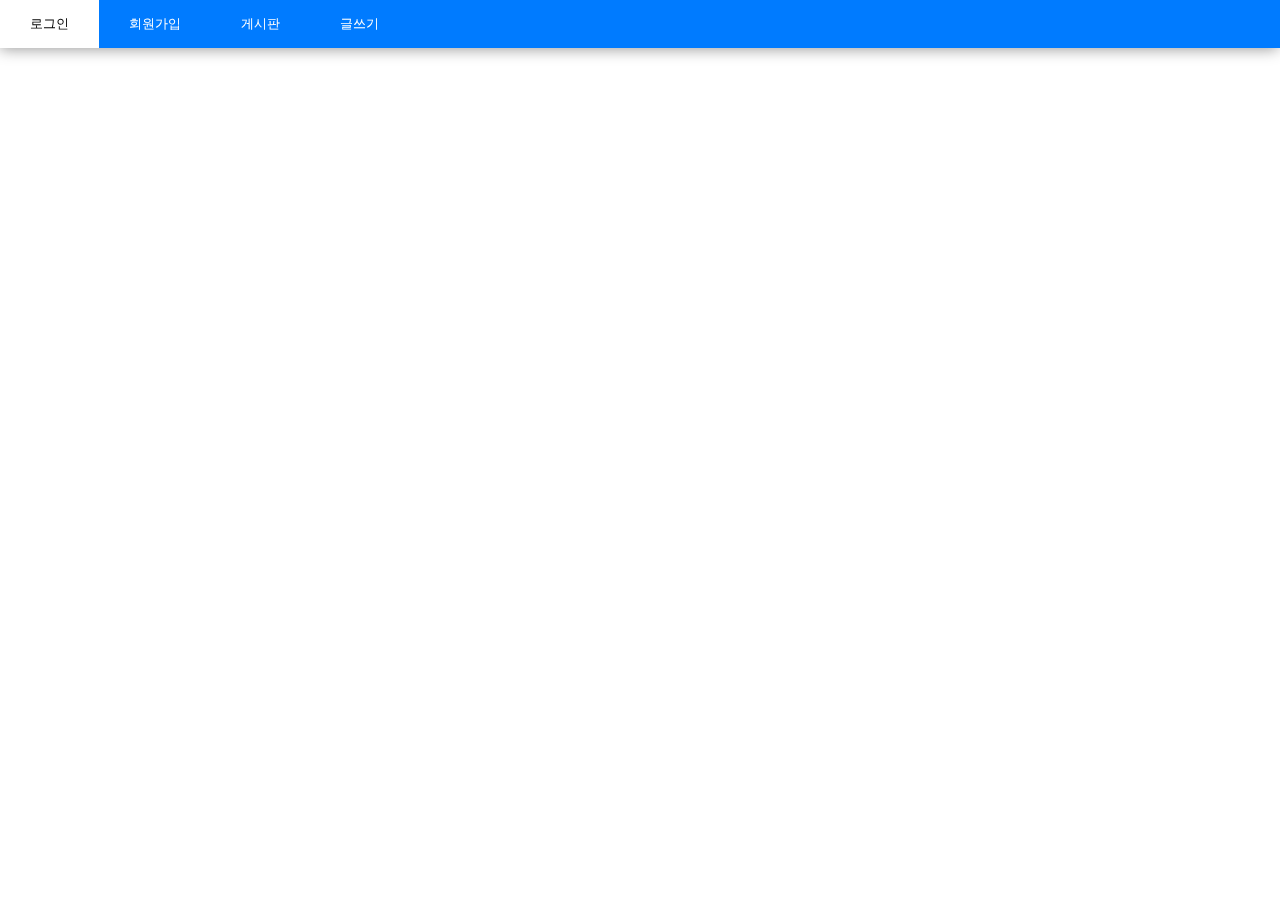
<file: board/index.html>
<!DOCTYPE html>
<html lang="en">
	<head>
		<meta charset="UTF-8" />
		<meta name="viewport" content="width=device-width, initial-scale=1.0" />
		<title>Document</title>
		<link rel="stylesheet" href="style.css" />
	</head>
	<body>
		<div class="container">
			<header>
				<nav>
					<button id="nav-signin">로그인</button>
					<button id="nav-signup">회원가입</button>
					<button id="nav-board">게시판</button>
					<button id="nav-write">글쓰기</button>
				</nav>
			</header>
			<main>
				<!-- 로그인 -->
				<div id="page-signin" class="page">
					<h2>로그인</h2>
					<form id="signin-form">
						<input
							type="text"
							id="signin-id"
							placeholder="아이디"
						/>
						<input
							type="password"
							id="signin-password"
							placeholder="비밀번호"
						/>
						<button type="submit" class="btn-submit">로그인</button>
					</form>
				</div>
				<!-- 회원가입 -->
				<div id="page-signup" class="page">
					<h2>회원가입</h2>
					<form id="signup-form">
						<input
							type="text"
							id="signup-id"
							placeholder="사용할 아이디"
						/>
						<input
							type="password"
							id="signup-password"
							placeholder="비밀번호"
						/>
						<input
							type="email"
							id="signup-email"
							placeholder="이메일"
						/>
						<button type="submit" class="btn-submit">
							회원가입
						</button>
					</form>
				</div>
				<!-- 게시판 리스트 -->
				<div id="page-board" class="page">
					<h2>게시물 목록</h2>
					<ul id="board-list"></ul>
				</div>
				<!-- 게시판 상세 -->
				<div id="page-detail" class="page">
					<h2 id="detail-title">제목이 들어갈 자리</h2>
					<p id="detail-userid">유저 id가 들어갈 자리</p>
					<p id="detail-content">내용이 들어갈 자리</p>
					<button id="back-btn">목록으로</button>
				</div>
				<!-- 게시판 글쓰기 -->
				<div id="page-write" class="page">
					<h2>새 글 작성</h2>
					<form id="write-form">
						<input
							type="text"
							id="write-title"
							placeholder="제목을 입력하세요"
						/>
						<textarea
							id="write-content"
							placeholder="내용을 입력하세요"
						></textarea>
						<button type="submit" class="btn-submit">
							작성 완료
						</button>
					</form>
				</div>
			</main>
		</div>
		<script src="script.js"></script>
	</body>
</html>
</file>
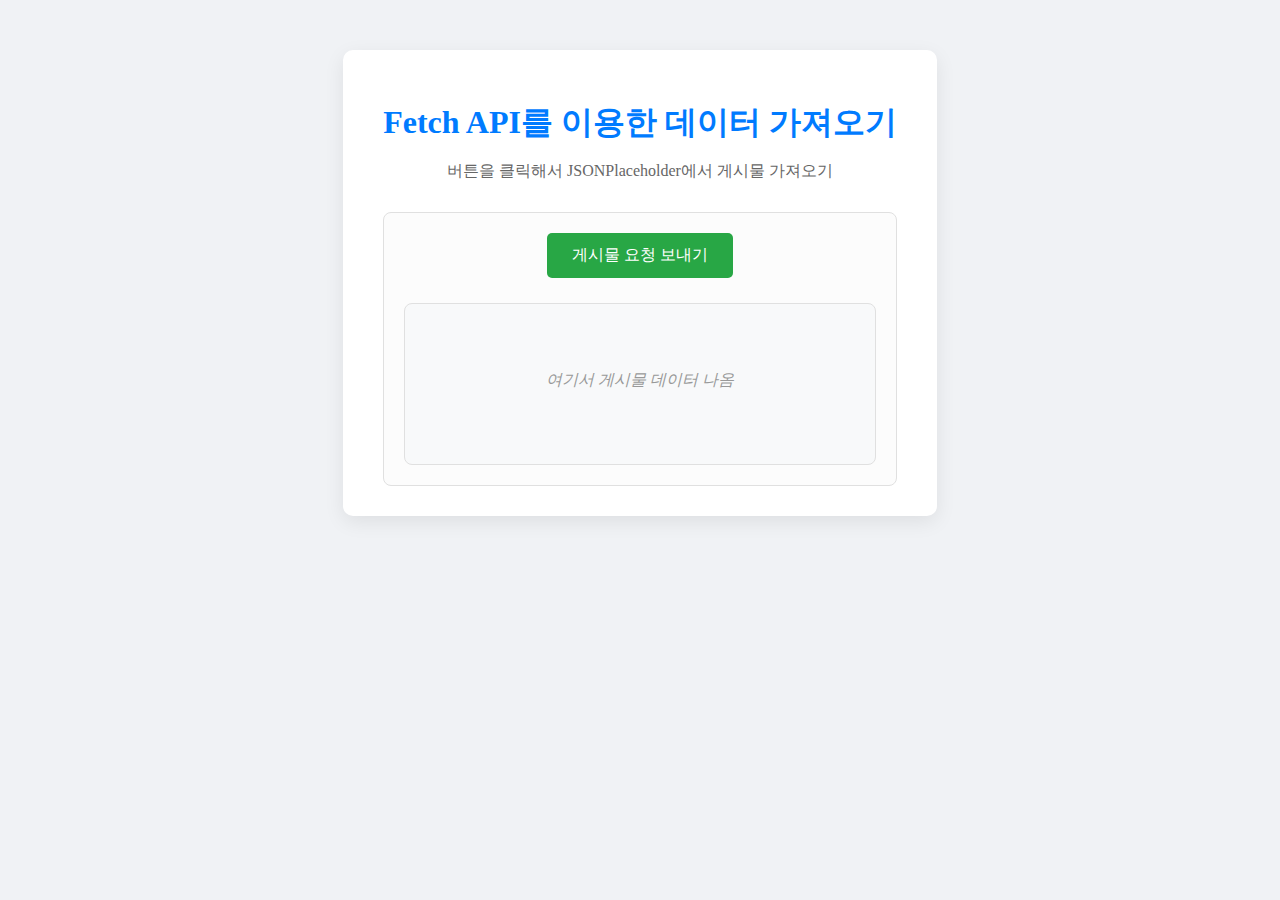
<file: fetch/index.html>
<!DOCTYPE html>
<html lang="en">
	<head>
		<meta charset="UTF-8" />
		<meta name="viewport" content="width=device-width, initial-scale=1.0" />
		<title>Document</title>
		<link rel="stylesheet" href="style.css" />
	</head>
	<body>
		<div class="container">
			<header>
				<h1>Fetch API를 이용한 데이터 가져오기</h1>
				<p>버튼을 클릭해서 JSONPlaceholder에서 게시물 가져오기</p>
			</header>
			<div class="fetch-container">
				<button id="fetchBtn">게시물 요청 보내기</button>
				<div id="postContainer" class="post-card">
					<p class="post-text">여기서 게시물 데이터 나옴</p>
				</div>
			</div>
		</div>
		<script src="script.js"></script>
	</body>
</html>
</file>
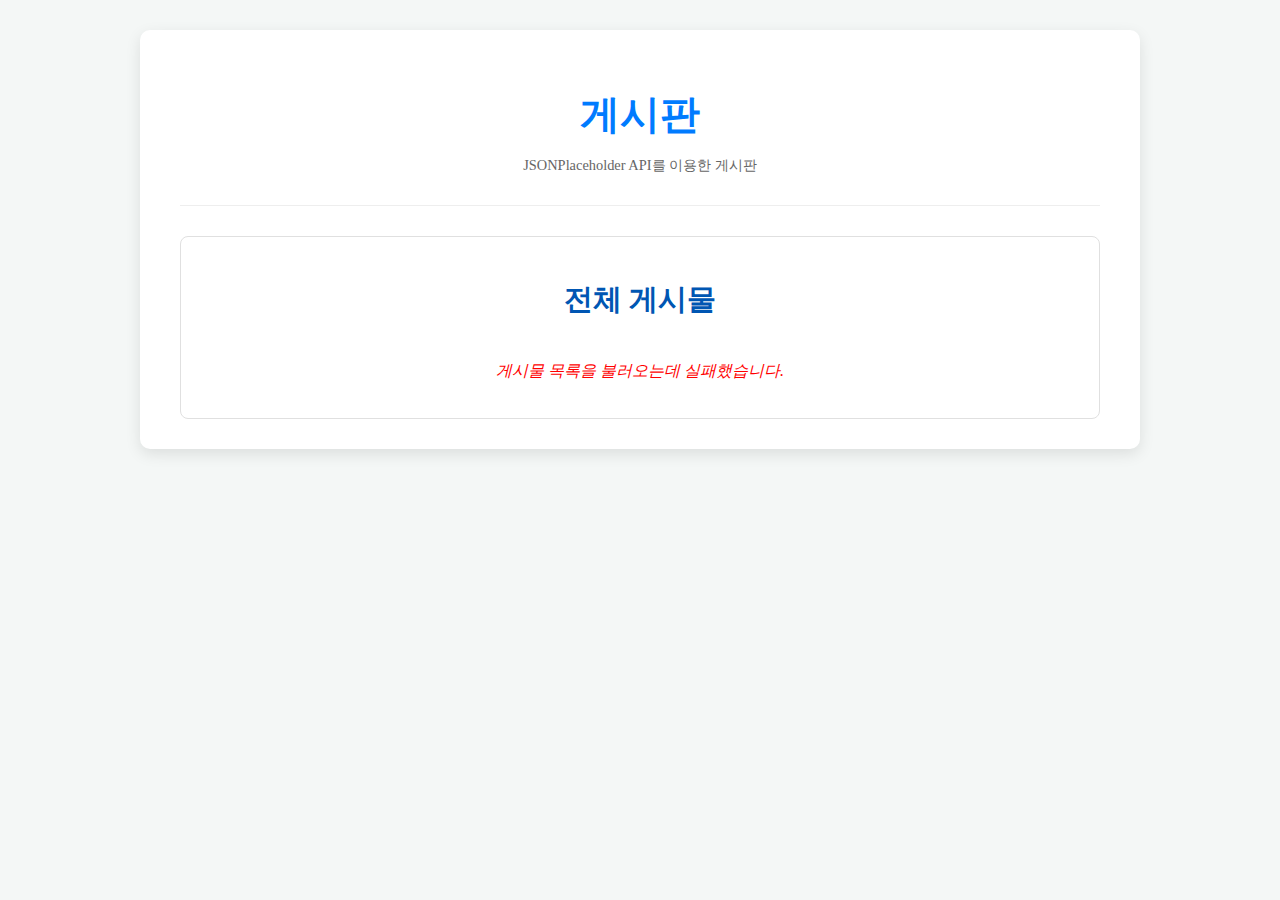
<file: post/index.html>
<!DOCTYPE html>
<html lang="en">
	<head>
		<meta charset="UTF-8" />
		<meta name="viewport" content="width=device-width, initial-scale=1.0" />
		<title>Document</title>
		<link rel="stylesheet" href="style.css" />
	</head>
	<body>
		<div class="container">
			<header>
				<h1>게시판</h1>
				<p>JSONPlaceholder API를 이용한 게시판</p>
			</header>
			<!-- 게시물 목록 -->
			<div id="postListContainer" class="page-container active">
				<h2>전체 게시물</h2>
				<ul id="postList" class="list-container">
					<p class="loading-message">게시물 불러오는 중...</p>
				</ul>
			</div>
			<!-- 상세 게시물 -->
			<div id="postDetailContainer" class="page-container">
				<h2 id="detailTitle">제목이 들어갈 자리</h2>
				<p>
					게시물 ID: <span id="detailId"></span> | 작성자 ID:
					<span id="detailUserId"></span>
				</p>
				<p class="detail-content" id="detailBody">내용이 들어갈 자리</p>
				<button id="backBtn">← 목록으로 돌아가기</button>
			</div>
		</div>
		<script src="script.js"></script>
	</body>
</html>
</file>
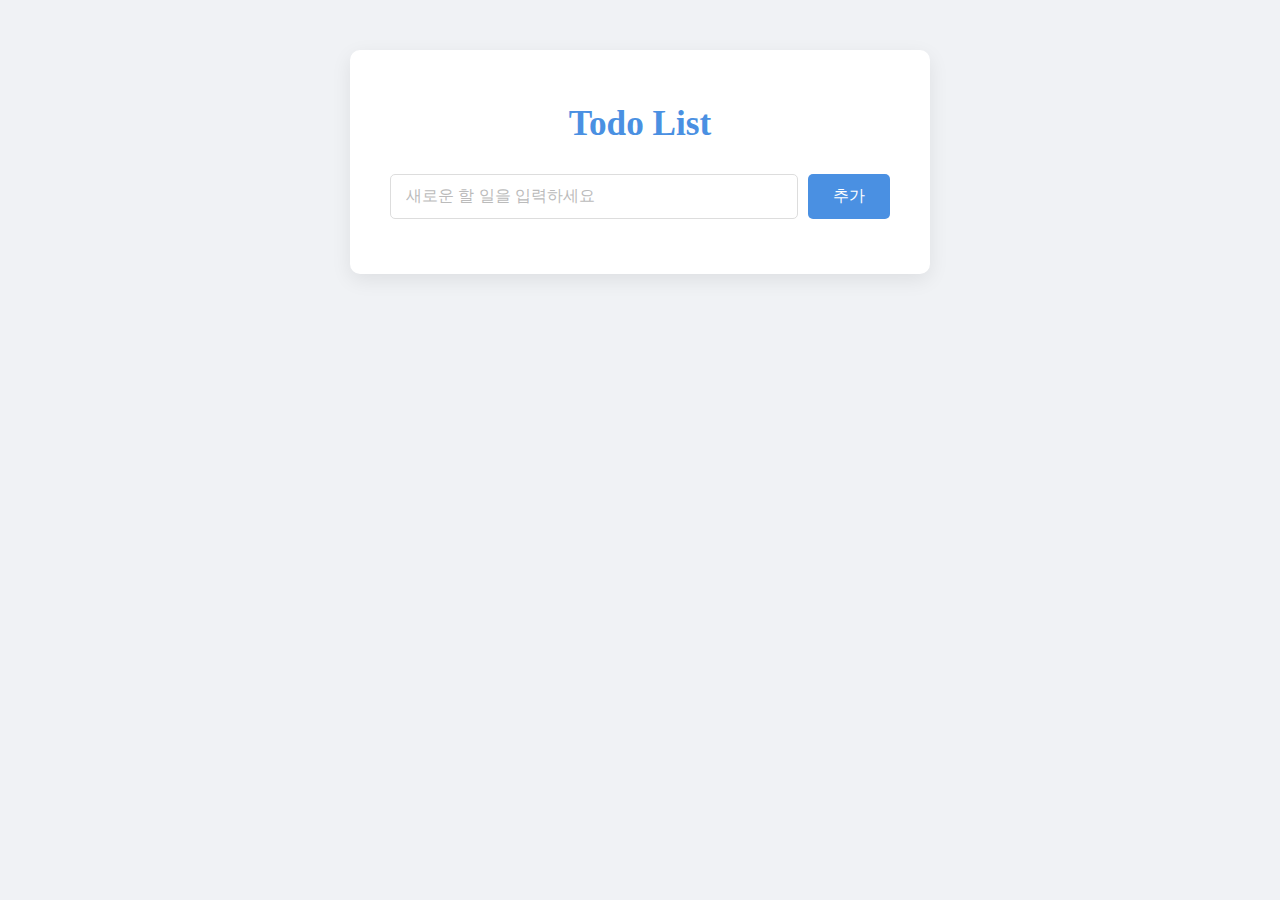
<file: todo_list/index.html>
<!DOCTYPE html>
<html lang="en">
	<head>
		<meta charset="UTF-8" />
		<meta name="viewport" content="width=device-width, initial-scale=1.0" />
		<title>Document</title>
		<link rel="stylesheet" href="style.css" />
	</head>
	<body>
		<div class="container">
			<h1>Todo List</h1>
			<div class="input-area">
				<input
					type="text"
					id="todoInput"
					placeholder="새로운 할 일을 입력하세요"
				/>
				<button id="addTodoBtn">추가</button>
			</div>
			<ul id="todoList"></ul>
		</div>
		<script src="script.js"></script>
	</body>
</html>
</file>
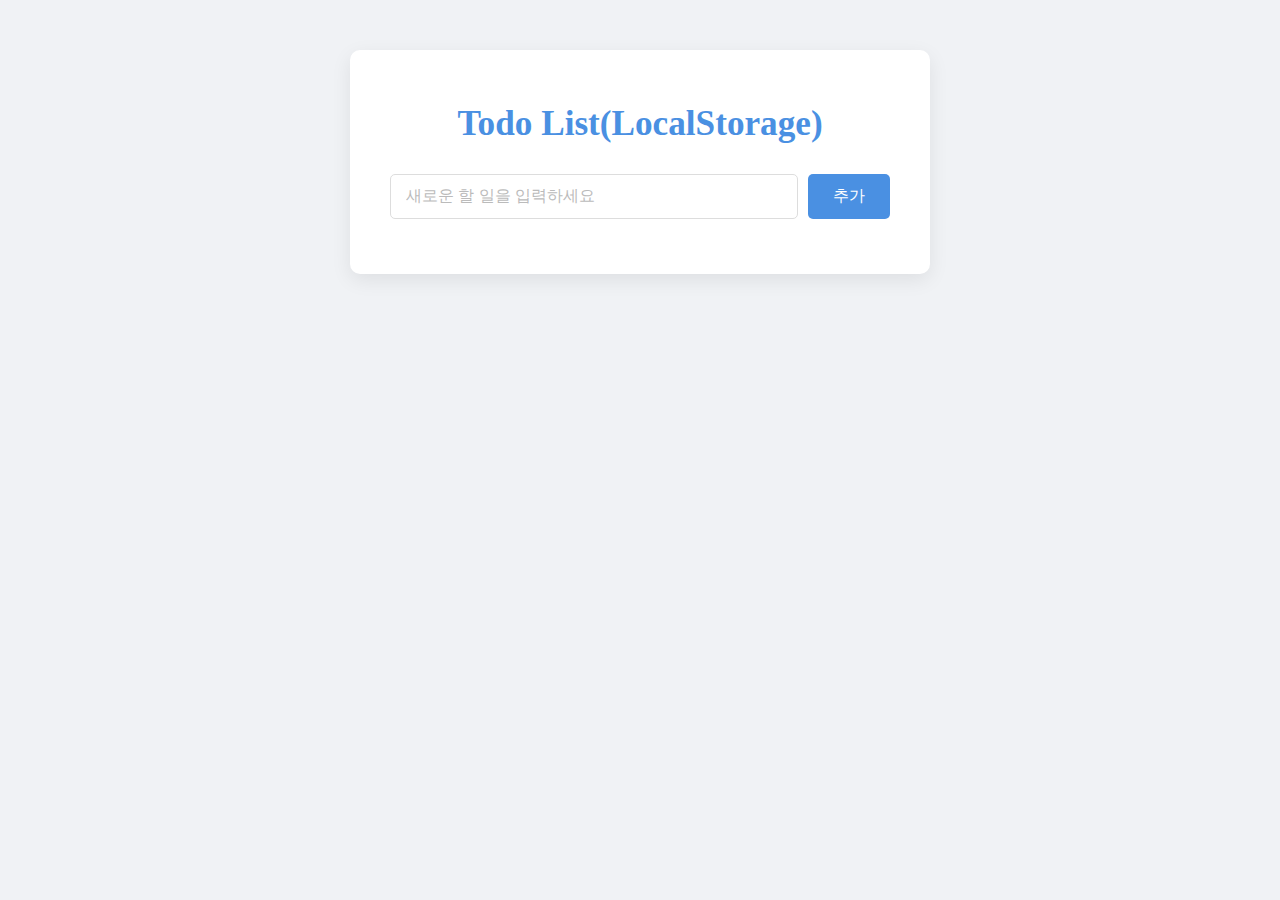
<file: todo_list2/index.html>
<!DOCTYPE html>
<html lang="en">
	<head>
		<meta charset="UTF-8" />
		<meta name="viewport" content="width=device-width, initial-scale=1.0" />
		<title>Document</title>
		<link rel="stylesheet" href="style.css" />
	</head>
	<body>
		<div class="container">
			<h1>Todo List(LocalStorage)</h1>
			<div class="input-area">
				<input
					type="text"
					id="todoInput"
					placeholder="새로운 할 일을 입력하세요"
				/>
				<button id="addTodoBtn">추가</button>
			</div>
			<ul id="todoList"></ul>
		</div>
		<script src="script.js"></script>
	</body>
</html>
</file>
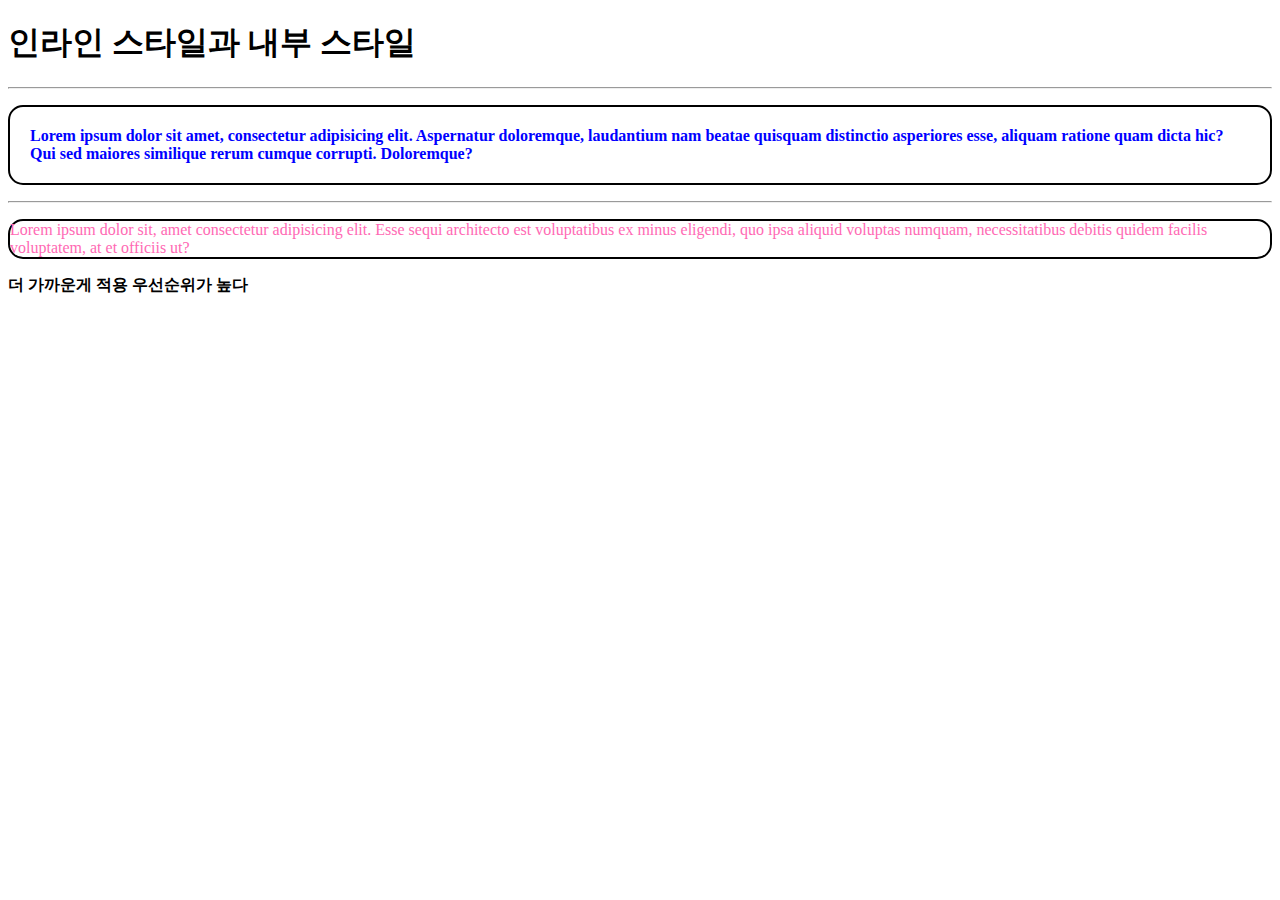
<file: css_study/01_css_basic.html>
<!DOCTYPE html>
<html lang="ko">

<head>
    <meta charset="UTF-8">
    <meta name="viewport" content="width=device-width, initial-scale=1.0">
    <title>CSS 적용 방식</title>
    <style>
        p {
            color: hotpink;
            font-size: 28;
            border: 2px solid black;
            border-radius: 15px !important;
        }
    </style>
</head>

<body>
    <h1>인라인 스타일과 내부 스타일</h1>
    <hr />
    <p style="
    color: blue; 
    font-weight: 900; 
    bolder: 1px solid black; 
    border-radius: 50px;
    padding: 20px;"
    >
        Lorem ipsum dolor sit amet, consectetur adipisicing elit. Aspernatur doloremque, laudantium nam beatae quisquam
        distinctio asperiores esse, aliquam ratione quam dicta hic? Qui sed maiores similique rerum cumque corrupti.
        Doloremque?
    </p>

    <hr />
    <p id="text1">
        Lorem ipsum dolor sit, amet consectetur adipisicing elit. Esse sequi architecto est voluptatibus ex minus eligendi, quo ipsa aliquid voluptas numquam, necessitatibus debitis quidem facilis voluptatem, at et officiis ut?
    </p>
    <strong>더 가까운게 적용 우선순위가 높다</strong>
</body>
</html>
</file>
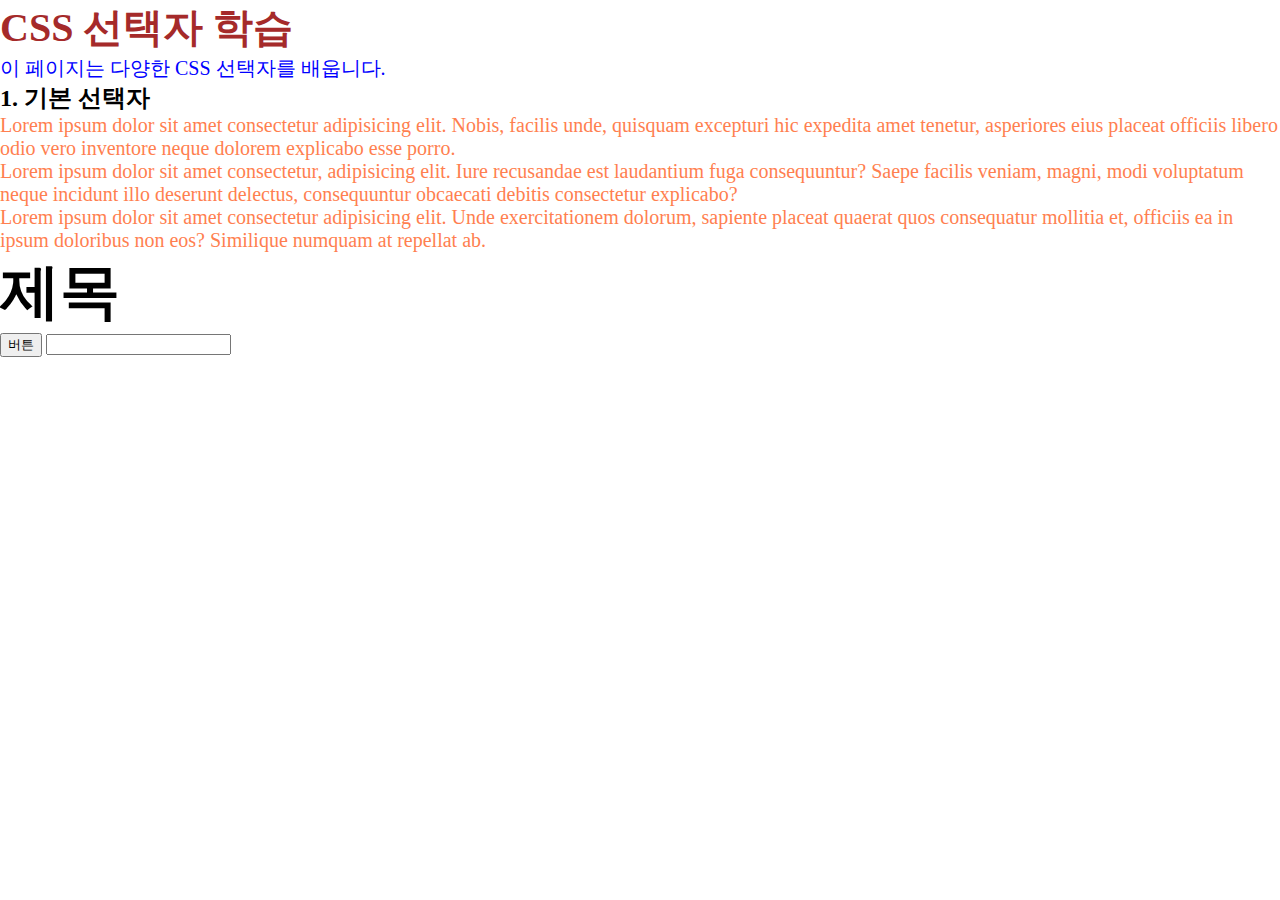
<file: css_study/02_css_selectors.html>
<!DOCTYPE html>
<html lang="en">
  <head>
    <meta charset="UTF-8" />
    <meta name="viewport" content="width=device-width, initial-scale=1.0" />
    <title>CSS 선택자 배우기</title>
    <style>
      * {
        margin: 0;
      }
      #main-title {
        font-size: 40px;
        color: brown;
      }
      p {
        font-size: 20px;
      }
      .p-class {
        color: coral;
      }
      header > p {
        color: blue;
      }
      div > div > h1 {
        font-size: 60px;
      }
      .btn:hover {
        background-color: red;
      }
      input:focus {
        border: 3px solid blue;
      }
      input {
        outline: none;
      }
    </style>
  </head>
  <body>
    <h1 id="main-title">CSS 선택자 학습</h1>
    <header>
      <p>이 페이지는 다양한 CSS 선택자를 배웁니다.</p>
    </header>
    <h2>1. 기본 선택자</h2>
    <p class="p-class">
      Lorem ipsum dolor sit amet consectetur adipisicing elit. Nobis, facilis
      unde, quisquam excepturi hic expedita amet tenetur, asperiores eius
      placeat officiis libero odio vero inventore neque dolorem explicabo esse
      porro.
    </p>
    <p class="p-class">
      Lorem ipsum dolor sit amet consectetur, adipisicing elit. Iure recusandae
      est laudantium fuga consequuntur? Saepe facilis veniam, magni, modi
      voluptatum neque incidunt illo deserunt delectus, consequuntur obcaecati
      debitis consectetur explicabo?
    </p>
    <p class="p-class">
      Lorem ipsum dolor sit amet consectetur adipisicing elit. Unde
      exercitationem dolorum, sapiente placeat quaerat quos consequatur mollitia
      et, officiis ea in ipsum doloribus non eos? Similique numquam at repellat
      ab.
    </p>
    <div>
      <div><h1>제목</h1></div>
    </div>
    <button class="btn">버튼</button>
    <input type="text" />
  </body>
</html>
</file>
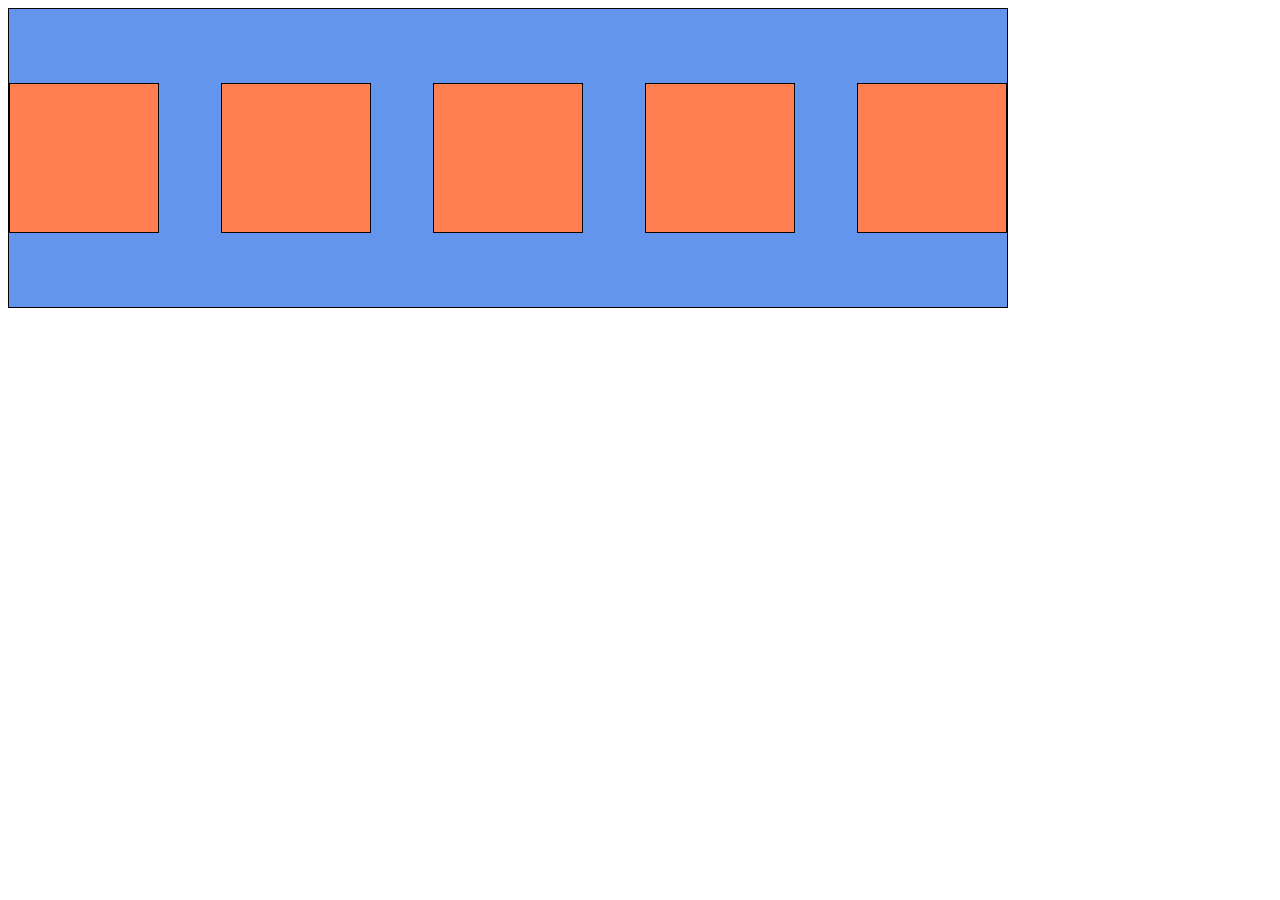
<file: css_study/03_css_box1.html>
<!DOCTYPE html>
<html lang="en">
  <head>
    <meta charset="UTF-8" />
    <meta name="viewport" content="width=device-width, initial-scale=1.0" />
    <title>Document</title>
    <style>
      #container {
        width: 1000px;
        height: 300px;
        border: 1px solid black;
        box-sizing: border-box;
        background-color: cornflowerblue;
        display: flex;
        justify-content: space-between;
        align-items: center;
      }

      .box {
        width: 150px;
        height: 150px;
        background-color: coral;
        border: 1px solid black;
        box-sizing: border-box;
      }
    </style>
  </head>
  <body>
    <div id="container">
      <div class="box"></div>
      <div class="box"></div>
      <div class="box"></div>
      <div class="box"></div>
      <div class="box"></div>
    </div>
  </body>
</html>
</file>
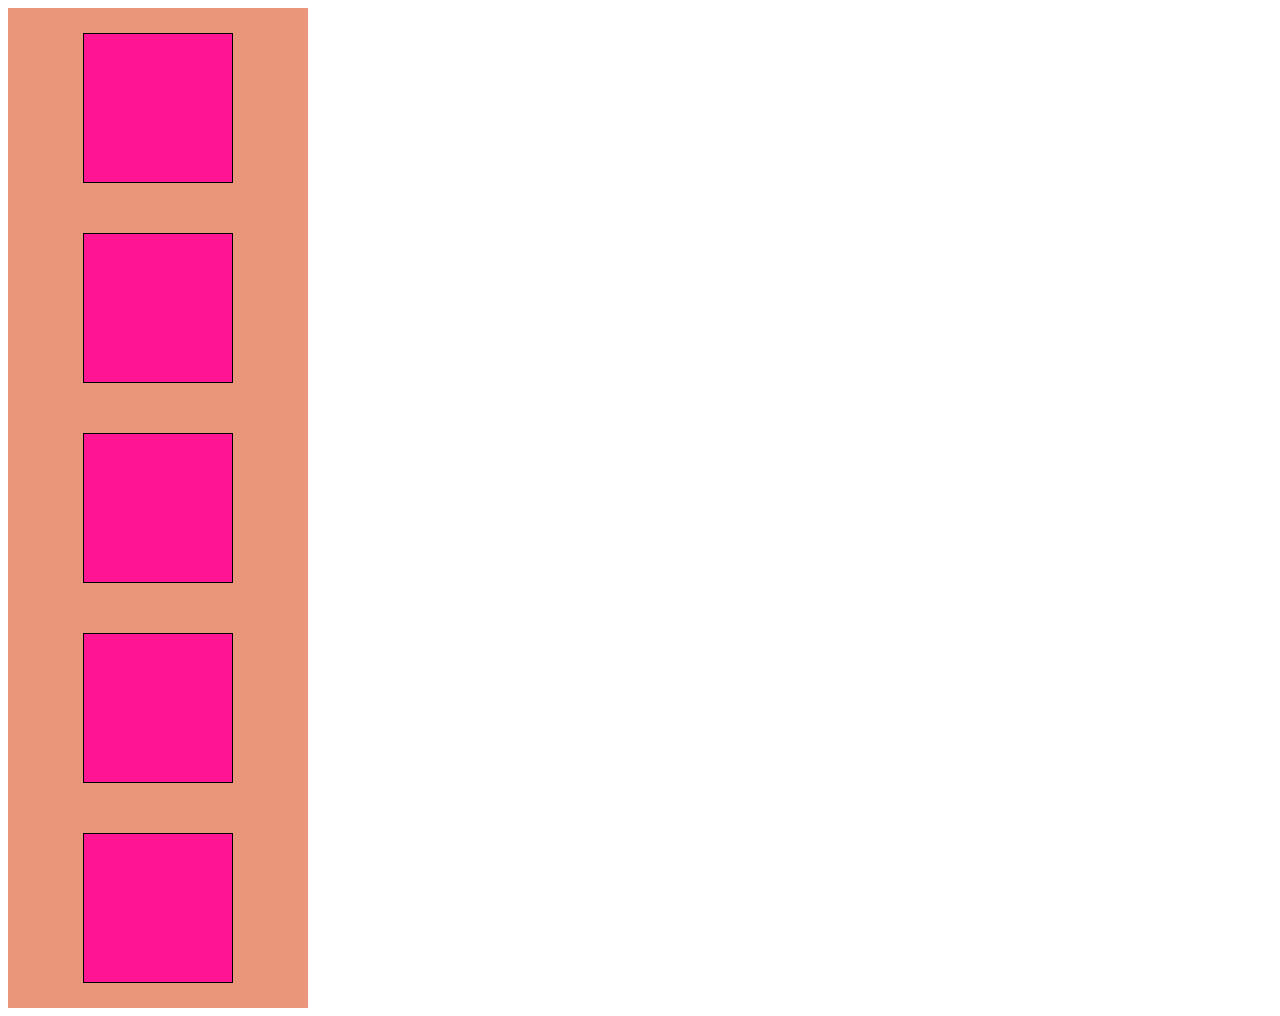
<file: css_study/04_css_box2.html>
<!DOCTYPE html>
<html lang="en">
  <head>
    <meta charset="UTF-8" />
    <meta name="viewport" content="width=device-width, initial-scale=1.0" />
    <title>Document</title>
    <style>
      #container {
        width: 300px;
        height: 1000px;
        border: 1px soild black;
        box-sizing: border-box;
        background-color: darksalmon;
        display: flex;
        flex-direction: column;
        justify-content: space-around;
        align-items: center;
      }

      .box {
        width: 150px;
        height: 150px;
        border: 1px solid black;
        box-sizing: border-box;
        background-color: deeppink;
      }
    </style>
  </head>
  <body>
    <div id="container">
      <div class="box"></div>
      <div class="box"></div>
      <div class="box"></div>
      <div class="box"></div>
      <div class="box"></div>
    </div>
  </body>
</html>
</file>
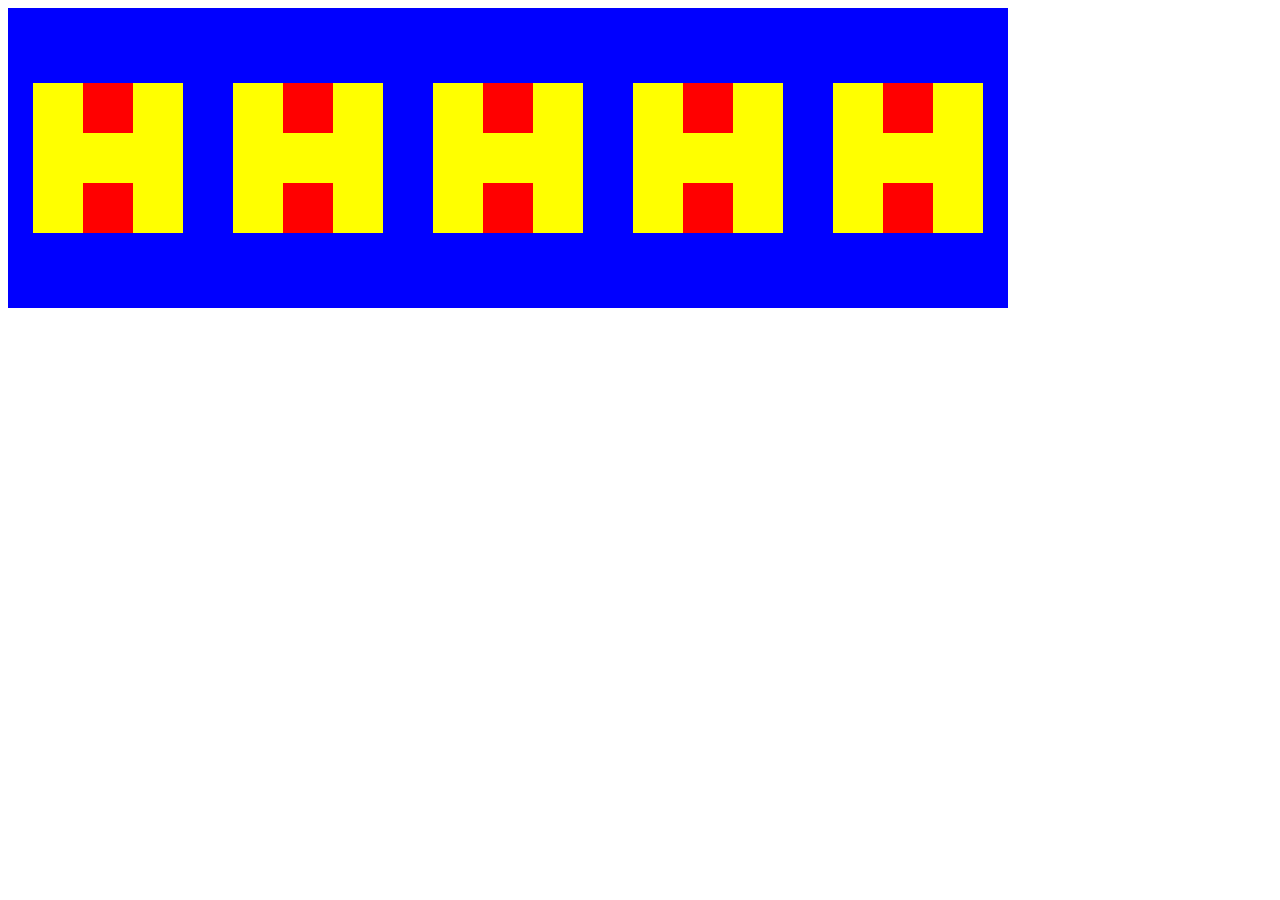
<file: css_study/05_css_box3.html>
<!DOCTYPE html>
<html lang="en">
  <head>
    <meta charset="UTF-8" />
    <meta name="viewport" content="width=device-width, initial-scale=1.0" />
    <title>Document</title>
    <style>
      #container {
        width: 1000px;
        height: 300px;
        background-color: blue;
        display: flex;
        justify-content: space-around;
        align-items: center;
      }

      .box {
        width: 150px;
        height: 150px;
        background-color: yellow;
        display: flex;
        flex-direction: column;
        justify-content: space-between;
        align-items: center;
      }

      .inner-box {
        width: 50px;
        height: 50px;
        background-color: red;
      }
    </style>
  </head>
  <body>
    <div id="container">
      <div class="box">
        <div class="inner-box"></div>
        <div class="inner-box"></div>
      </div>
      <div class="box">
        <div class="inner-box"></div>
        <div class="inner-box"></div>
      </div>
      <div class="box">
        <div class="inner-box"></div>
        <div class="inner-box"></div>
      </div>
      <div class="box">
        <div class="inner-box"></div>
        <div class="inner-box"></div>
      </div>
      <div class="box">
        <div class="inner-box"></div>
        <div class="inner-box"></div>
      </div>
    </div>
  </body>
</html>
</file>
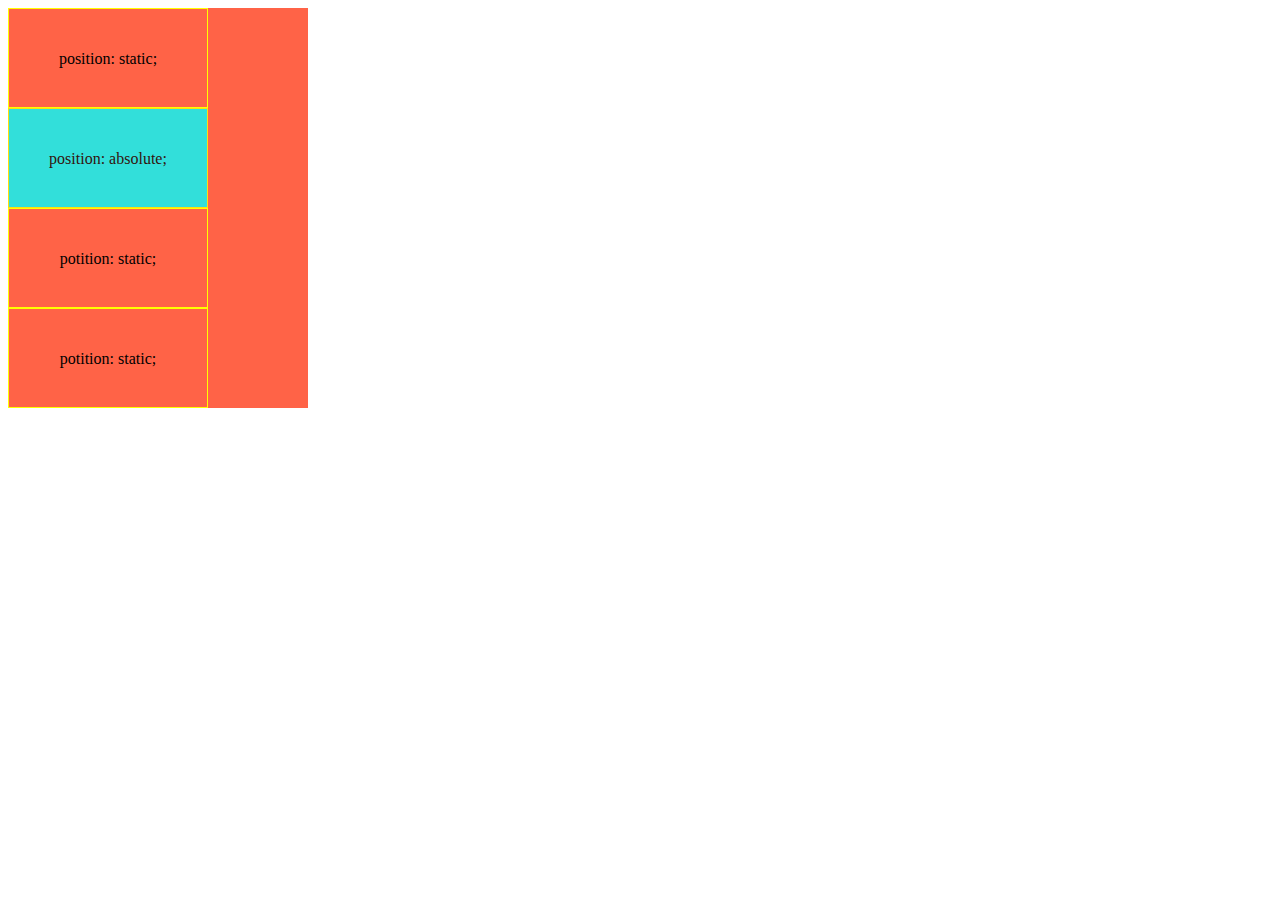
<file: css_study/07_css_position.html>
<!DOCTYPE html>
<html lang="en">
  <head>
    <meta charset="UTF-8" />
    <meta name="viewport" content="width=device-width, initial-scale=1.0" />
    <title>Document</title>
    <style>
      main {
        width: 300px;
        height: 400px;
        background-color: tomato;
        position: relative;
        overflow: auto;
      }

      div {
        width: 200px;
        height: 100px;
        border: 1px solid yellow;
        box-sizing: border-box;
        text-align: center;
        line-height: 100px;
      }

      div:nth-of-type(2) {
        background-color: aqua;
        opacity: 0.8;
        /*
        position: relative;
        원래 자기가 있던 위치 기준
        top, bottom, left, right로 위치를 조절
         */
        /*
        position: absolute;
        원래 위치 기준이 아닌 상위 요소 중 relative인거를 기준
        없으면 가장 상위 태그를 기준으로 삼는다
        */
        /*
        position: fixed;
        뷰포트 기준(브라우저의 전체화면)
        */
        /* position: sticky; */
        top: 28px;
        left: 48px;
      }
    </style>
  </head>
  <body>
    <main>
      <div>position: static;</div>
      <div>position: absolute;</div>
      <div>potition: static;</div>
      <div>potition: static;</div>
      <div>potition: static;</div>
      <div>potition: static;</div>
      <div>potition: static;</div>
    </main>
  </body>
</html>
</file>
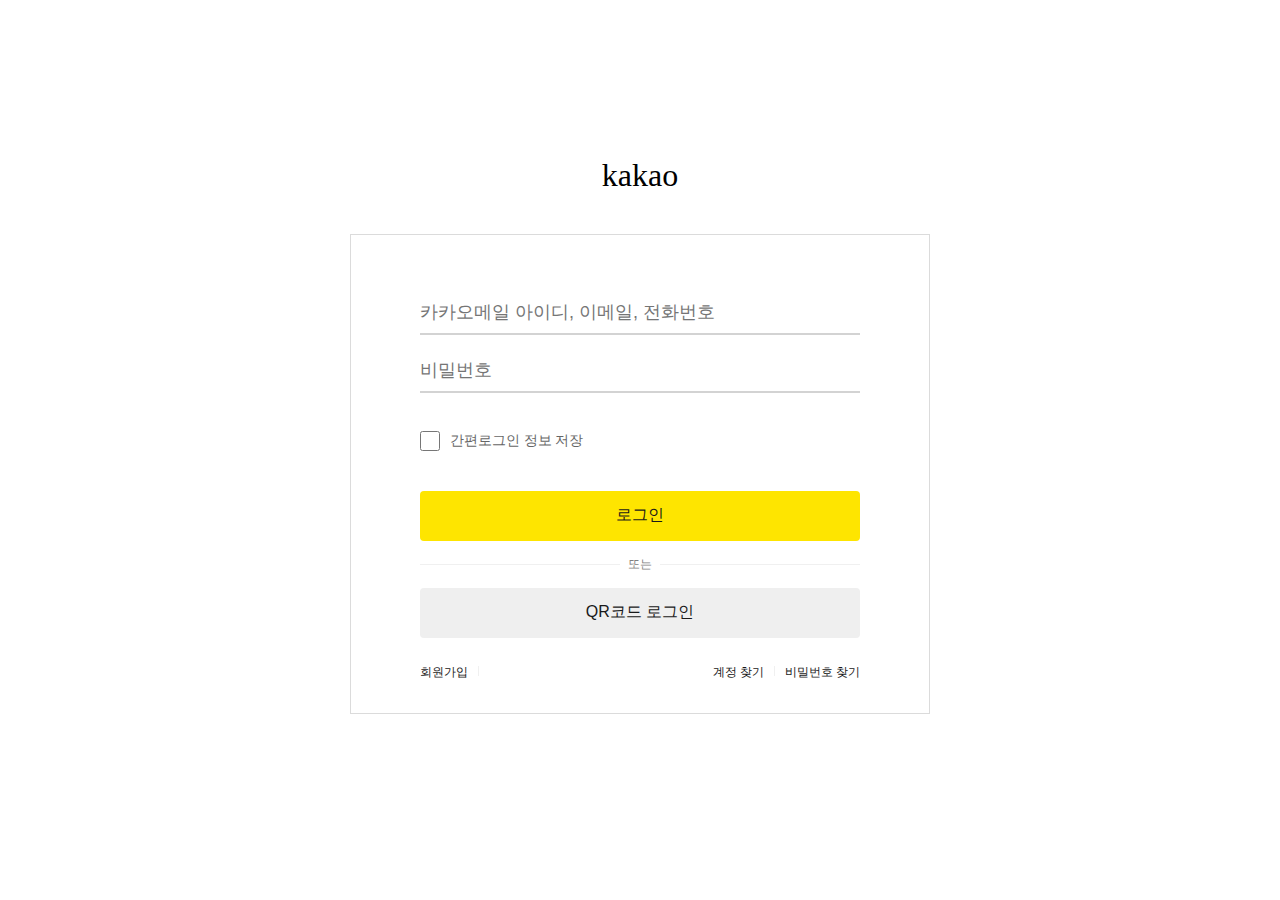
<file: css_study/09_css_kakao_login.html>
<!DOCTYPE html>
<html lang="en">
  <head>
    <meta charset="UTF-8" />
    <meta name="viewport" content="width=device-width, initial-scale=1.0" />
    <title>Document</title>
    <style>
      body {
        margin: 0;
        padding: 0;
        height: 100vh;
      }

      #container {
        width: 100%;
        height: 100%;
        display: flex;
        justify-content: center;
        align-items: center;
      }

      main {
        display: flex;
        flex-direction: column;
        justify-content: center;
        align-items: center;
      }

      h1 {
        margin: 0;
        font-weight: 400;
      }

      article {
        width: 580px;
        height: 480px;
        margin: 40px auto 30px;
        padding: 0 69px;
        border: 1px solid #dbdbdb;
        box-sizing: border-box;
      }

      #login-box {
        height: 100%;
        padding: 55px 0 50px;
        box-sizing: border-box;
      }

      input {
        width: 100%;
        height: 45px;
        padding: 10px 0 8px;
        box-sizing: border-box;
        font-size: 18px;
        color: #191919;
        outline: none;
        border: none;
        border-bottom: 2px solid lightgray;
        background-color: transparent;
        margin-bottom: 13px;
        /* transition: all 0.2s ease; */
      }

      input:focus {
        border-bottom: 2px solid black;
      }

      #checkbox-container {
        width: 100%;
        display: flex;
        align-items: center;
        margin-top: 25px;
      }

      input[type="checkbox"] {
        width: 20px;
        height: 20px;
        margin: 0 10px 0 0;
        cursor: pointer;
      }

      #checkbox-container > label {
        font-size: 14px;
        color: #666666;
        line-height: 20px;
        cursor: pointer;
        /* display: flex;
        justify-content: center;
        align-items: center; */
      }

      #btn-container {
        width: 100%;
        padding-top: 40px;
        display: flex;
        flex-direction: column;
        justify-content: center;
        align-items: center;
      }

      #btn-container > button {
        width: 100%;
        height: 50px;
        border: none;
        border-radius: 4px;
        font-size: 16px;
        color: #191919;
        font-weight: 400;
        cursor: pointer;
      }

      #btn-container > button:nth-of-type(1) {
        background-color: #fee500;
      }

      #btn-container > button:nth-of-type(1):hover {
        background-color: #f4dc00;
      }

      #btn-container > button:nth-of-type(2):hover {
        background-color: #e6e6e6;
      }

      #line {
        display: flex;
        align-items: center;
        width: 100%;
        padding: 15px 0;
        text-align: center;
      }

      #line::before,
      #line::after {
        content: "";
        display: inline-block;
        width: calc(50% - 20px);
        margin: 8px 0;
        height: 1px;
        background-color: rgba(0, 0, 0, 0.06);
      }

      #line > span {
        font-size: 12px;
        text-align: center;
        width: 40px;
        color: #828282;
      }

      #info-container {
        width: 100%;
        display: flex;
        justify-content: space-between;
        align-items: center;
        margin-top: 26px;
      }

      a {
        font-size: 12px;
        color: #191919;
        text-decoration: none;
      }

      #info-container > div {
        display: flex;
        align-items: center;
      }

      a:nth-of-type(1)::after {
        content: "";
        display: inline-block;
        width: 1px;
        height: 10px;
        margin: 0 10px;
        background-color: rgba(0, 0, 0, 0.06);
      }
    </style>
  </head>
  <body>
    <div id="container">
      <main>
        <h1>kakao</h1>
        <article>
          <div id="login-box">
            <form action="">
              <input
                type="text"
                placeholder="카카오메일 아이디, 이메일, 전화번호 "
              />
              <input type="password" placeholder="비밀번호" />
              <div id="checkbox-container">
                <input type="checkbox" id="save_login" />
                <label for="save_login">간편로그인 정보 저장</label>
              </div>
              <div id="btn-container">
                <button type="submit">로그인</button>
                <span id="line">
                  <span>또는</span>
                </span>
                <button>QR코드 로그인</button>
              </div>
              <div id="info-container">
                <a href="">회원가입</a>
                <div>
                  <a href="">계정 찾기</a>
                  <a href="">비밀번호 찾기</a>
                </div>
              </div>
            </form>
          </div>
        </article>
      </main>
    </div>
  </body>
</html>
</file>
<file: board/style.css>
body {
	margin: 0;
}

.container {
	margin: 0;
	min-height: 100vh;
}

header {
	width: 100%;
	position: fixed;
	display: flex;
	justify-content: flex-start;
	align-items: center;
	background-color: #007bff;
	box-shadow: -1px 2px 14px -1px rgba(0, 0, 0, 0.41);
}

nav {
	padding: 0;
	margin: 0;
	display: flex;
}

nav > button {
	border: none;
	padding: 15px 30px;
	background-color: transparent;
	color: white;
	font-weight: 500;
	cursor: pointer;
	transition: all 0.3s ease;
}

nav > button:hover {
	background-color: white;
	color: black;
}

nav > button > span {
	display: inline-block;
	transition: all 0.3s ease;
}

nav > button:hover > span {
	transform: translateY(-3px);
}

main {
	display: flex;
	justify-content: center;
	align-items: center;
	padding: 20px;
	padding-top: 50px;
}

.page {
	display: none;
	flex-direction: column;
	align-items: center;
	min-width: 700px;
	padding-top: 50px;
	box-sizing: border-box;
}

h2 {
	color: #333333;
}

form {
	display: flex;
	flex-direction: column;
	width: 400px;
}

input,
textarea {
	padding: 10px;
	border: 1px solid #dddddd;
	border-radius: 5px;
	margin-bottom: 10px;
}

textarea {
	height: 150px;
	resize: none;
}

.btn-submit {
	padding: 10px;
	border: none;
	background-color: #007bff;
	color: white;
	cursor: pointer;
	border-radius: 5px;
	transition: all 0.3s ease;
}

.btn-submit:hover {
	background-color: #0056b3;
}

/* 게시물 목록 스타일 */
#board-list {
	width: 100%;
	max-width: 700px;
	list-style: none;
	padding: 0;
}

#board-list > li {
	padding: 15px;
	border: 1px solid #dddddd;
	border-radius: 5px;
	margin-bottom: 10px;
	cursor: pointer;
	transition: all 0.3s ease;
}

#board-list > li:hover {
	background-color: #e0efff;
	border: 1.5px solid #007bff;
	transform: translateY(-1px);
}

#page-detail {
	text-align: left;
	max-width: 600px;
}

#page-detail > h2,
p {
	width: 100%;
	padding-left: 10px;
}

#detail-userid {
	margin: 0;
	padding-bottom: 10px;
	border-bottom: 1px solid #dbdbdb;
	box-sizing: border-box;
}

#detail-content {
	min-height: 500px;
	border-bottom: 1px solid #dbdbdb;
	padding-bottom: 10px;
}

#back-btn {
	border: none;
	padding: 7px 15px;
	font-size: 1em;
	border-radius: 5px;
	cursor: pointer;
	align-self: flex-start;
	transition: all 0.3s ease;
}

#back-btn:hover {
	background-color: #e2e6ea;
}

#btn-container {
	width: 100%;
	display: flex;
	justify-content: space-between;
}

#btn-box {
	display: none;
	gap: 5px;
}

.commonBtn {
	border: none;
	padding: 7px 15px;
	font-size: 1em;
	border-radius: 5px;
	cursor: pointer;
	color: white;
	transition: all 0.3s ease;
}

.commonBtn:nth-of-type(1) {
	background-color: #cc3300;
}

.commonBtn:nth-of-type(2) {
	background-color: #0057e7;
}

.commonBtn:nth-of-type(1):hover {
	background-color: #aa2b00;
}

.commonBtn:nth-of-type(2):hover {
	background-color: #0042ad;
}

.active {
	display: flex !important;
}
</file>
<file: fetch/style.css>
body {
	margin: 0;
	display: flex;
	justify-content: center;
	align-items: flex-start;
	padding-top: 50px;
	box-sizing: border-box;
	background-color: #f0f2f5;
}

.container {
	background-color: #ffffff;
	padding: 30px 40px;
	border-radius: 10px;
	max-width: 600px;
	box-shadow: 0 6px 20px rgba(0, 0, 0, 0.08);
	text-align: center;
}

h1 {
	font-size: 2em;
	margin-bottom: 10px;
	color: #007bff;
}

header > p {
	color: #666;
	font-size: 1em;
	margin-bottom: 30px;
}

.fetch-container {
	padding: 20px;
	border: 1px solid #e0e0e0;
	border-radius: 8px;
	margin-top: 20px;
	background-color: #fcfcfc;
}

#fetchBtn {
	background-color: #28a745;
	color: white;
	padding: 12px 25px;
	border: none;
	border-radius: 5px;
	cursor: pointer;
	font-size: 1em;
	margin-bottom: 25px;
	transition: backgroud-color 0.3s ease, transform 0.1s ease;
}

#fetchBtn:hover {
	background-color: #218838;
	transform: translateY(-2px);
}

#fetchBtn:active {
	transform: translateY(0);
}

#postContainer {
	background-color: #f8f9fa;
	padding: 20px;
	border: 1px solid #e0e0e0;
	border-radius: 8px;
	min-height: 120px;
	text-align: left;
}

#postContainer > p {
	white-space: pre-wrap;
	/* 줄바꿈 유지 */
	word-wrap: break-word;
	/* 긴 단어 줄바꿈 */
}

.post-text {
	color: #999;
	text-align: center;
	font-style: italic;
	padding-top: 30px;
}
</file>
<file: post/style.css>
body {
	background-color: #f4f7f6;
	margin: 0;
	display: flex;
	justify-content: center;
	align-items: flex-start;
	min-height: 100vh;
	padding: 30px 0;
	box-sizing: border-box;
}

.container {
	background-color: #fff;
	padding: 30px 40px;
	box-shadow: 0 5px 15px rgba(0, 0, 0, 0.1);
	border-radius: 10px;
	width: 100%;
	max-width: 1000px;
	box-sizing: border-box;
}

header {
	text-align: center;
	margin-bottom: 30px;
	padding-bottom: 15px;
	border-bottom: 1px solid #eee;
}

header > h1 {
	color: #007bff;
	font-size: 2.5em;
	margin-bottom: 10px;
}

header > p {
	color: #666;
	font-size: 0.9em;
}

.page-container {
	display: none;
	padding: 20px;
	border: 1px solid #e0e0e0;
	border-radius: 8px;
	margin-top: 20px;
}

.active {
	display: block;
}

h2 {
	color: #0056b3;
	text-align: center;
	margin-bottom: 25px;
	font-size: 1.8em;
}

.loading-message {
	text-align: center;
	color: #888;
	font-style: italic;
}

.list-container {
	list-style: none;
	padding: 0;
	margin: 0;
	max-height: 800px;
	overflow: auto;
}

.list-container > li {
	background-color: #f8f9fa;
	border: 1px solid #e9ecef;
	border-radius: 5px;
	display: flex;
	justify-content: space-between;
	align-items: center;
	padding: 15px 20px;
	margin-bottom: 10px;
}

.post-title {
	color: #333;
	cursor: pointer;
	font-weight: 600;
	transition: all 0.2s ease;
}

.post-title:hover {
	color: #007bff;
	text-decoration: underline;
}

.detail-btn {
	background-color: #17a2b8;
	color: white;
	padding: 8px 15px;
	border: none;
	border-radius: 4px;
	font-size: 0.9em;
	cursor: pointer;
	transition: all 0.2s ease;
}

.detail-btn:hover {
	background-color: #138496;
}
</file>
<file: todo_list/style.css>
body {
	margin: 0;
	display: flex;
	justify-content: center;
	align-items: flex-start;
	padding-top: 50px;
	box-sizing: border-box;
	background-color: #f0f2f5;
}

.container {
	background-color: white;
	width: 500px;
	padding: 30px 40px;
	border-radius: 10px;
	box-shadow: 0 6px 20px rgba(0, 0, 0, 0.08);
}

h1 {
	color: #4a90e2;
	font-size: 2.2em;
	margin-bottom: 30px;
	text-align: center;
}
/* 
em 단위는 해당 요소의 부모의 font-size에 상대적으로 크기가 변하는거
em을 사용하면 폰트 크기가 부모로부터 자식으로 계속해서 상속 누적
특정 구성 요소(컴포넌트) 내에서만 크기를 비례적으로 조절하고 싶을 때 유용
*/
/* 
rem 단위는 루트 즉 html태그의 font-size에 상대적
rem은 항상 루트 요소의 폰트 크기를 기준으로 하므로, 중첩된 요소에서도
크기 계산이 훨씬 예측하기 쉽고 일관적
웹페이지 전체의 기본 폰트 크기를 html에서 한 번만 변경하면
rem으로 사용하는 모든 요소의 크기가 비례적으로 조정
*/
/* 
em
컴포넌트 내부의 요소 간 상대적인 크기, padding, margin
*/
/* 
rem
전역적인 폰트 크기, 주요 레이아웃 요소의 크기(width, height), padding, margin
*/

.input-area {
	display: flex;
	gap: 10px;
	margin-bottom: 25px;
}

#todoInput {
	flex-grow: 1;
	outline: none;
	border-radius: 5px;
	border: 1px solid #ddd;
	padding: 12px 15px;
	font-size: 1em;
	transition: border-color 0.3s ease;
}

#todoInput:focus {
	border-color: #4a90e2;
}

#addTodoBtn {
	padding: 12px 25px;
	font-size: 1em;
	border: none;
	border-radius: 5px;
	background-color: #4a90e2;
	color: white;
	cursor: pointer;
	transition: background-color 0.3s ease, transform 0.1s ease;
}

#addTodoBtn:hover {
	background-color: #357bd8;
	transform: translateY(-2px);
}

#addTodoBtn:active {
	transform: translateY(0);
}

::placeholder {
	color: #bbb;
}

#todoList {
	list-style: none;
	padding: 0;
	margin: 0;
}

#todoList > li {
	display: flex;
	align-items: center;
	justify-content: space-between;
	gap: 10px;
	background-color: #f9f9f9;
	border: 1px solid #eee;
	border-radius: 5px;
	padding: 12px 15px;
	margin-bottom: 10px;
	font-size: 1em;
	box-shadow: 0 2px 5px rgba(0, 0, 0, 0.08);
	word-break: keep-all;
}

.edit-input {
	flex-grow: 1;
	padding: 8px 10px;
	outline: none;
	border: 1px solid #4a90e2;
	border-radius: 4px;
	font-size: 1em;
	/* margin-right: 10px; */
}

.todo-actions {
	flex-shrink: 0;
	/* 공간이 부족해도 이 요소는 줄어들지 않게 설정 */
}

.todo-actions > button {
	padding: 8px 12px;
	border: none;
	border-radius: 4px;
	font-size: 0.85em;
	cursor: pointer;
	color: white;
	transition: background-color 0.2s ease;
}

.edit-btn {
	background-color: #ff9800;
}

.delete-btn {
	background-color: #f44336;
}

.edit-btn:hover {
	background-color: #fb8c00;
}

.delete-btn:hover {
	background-color: #d32f2f;
}

.save-btn {
	background-color: #4caf50;
}

.cancel-btn {
	background-color: #9e9e9e;
}

.save-btn:hover {
	background-color: #43a047;
}

.cancel-btn:hover {
	background-color: #757575;
}
</file>
<file: todo_list2/style.css>
body {
	margin: 0;
	display: flex;
	justify-content: center;
	align-items: flex-start;
	padding-top: 50px;
	box-sizing: border-box;
	background-color: #f0f2f5;
}

.container {
	background-color: white;
	width: 500px;
	padding: 30px 40px;
	border-radius: 10px;
	box-shadow: 0 6px 20px rgba(0, 0, 0, 0.08);
}

h1 {
	color: #4a90e2;
	font-size: 2.2em;
	margin-bottom: 30px;
	text-align: center;
}
/* 
em 단위는 해당 요소의 부모의 font-size에 상대적으로 크기가 변하는거
em을 사용하면 폰트 크기가 부모로부터 자식으로 계속해서 상속 누적
특정 구성 요소(컴포넌트) 내에서만 크기를 비례적으로 조절하고 싶을 때 유용
*/
/* 
rem 단위는 루트 즉 html태그의 font-size에 상대적
rem은 항상 루트 요소의 폰트 크기를 기준으로 하므로, 중첩된 요소에서도
크기 계산이 훨씬 예측하기 쉽고 일관적
웹페이지 전체의 기본 폰트 크기를 html에서 한 번만 변경하면
rem으로 사용하는 모든 요소의 크기가 비례적으로 조정
*/
/* 
em
컴포넌트 내부의 요소 간 상대적인 크기, padding, margin
*/
/* 
rem
전역적인 폰트 크기, 주요 레이아웃 요소의 크기(width, height), padding, margin
*/

.input-area {
	display: flex;
	gap: 10px;
	margin-bottom: 25px;
}

#todoInput {
	flex-grow: 1;
	outline: none;
	border-radius: 5px;
	border: 1px solid #ddd;
	padding: 12px 15px;
	font-size: 1em;
	transition: border-color 0.3s ease;
}

#todoInput:focus {
	border-color: #4a90e2;
}

#addTodoBtn {
	padding: 12px 25px;
	font-size: 1em;
	border: none;
	border-radius: 5px;
	background-color: #4a90e2;
	color: white;
	cursor: pointer;
	transition: background-color 0.3s ease, transform 0.1s ease;
}

#addTodoBtn:hover {
	background-color: #357bd8;
	transform: translateY(-2px);
}

#addTodoBtn:active {
	transform: translateY(0);
}

::placeholder {
	color: #bbb;
}

#todoList {
	list-style: none;
	padding: 0;
	margin: 0;
}

#todoList > li {
	display: flex;
	align-items: center;
	justify-content: space-between;
	gap: 10px;
	background-color: #f9f9f9;
	border: 1px solid #eee;
	border-radius: 5px;
	padding: 12px 15px;
	margin-bottom: 10px;
	font-size: 1em;
	box-shadow: 0 2px 5px rgba(0, 0, 0, 0.08);
	word-break: keep-all;
}

.edit-input {
	flex-grow: 1;
	padding: 8px 10px;
	outline: none;
	border: 1px solid #4a90e2;
	border-radius: 4px;
	font-size: 1em;
	/* margin-right: 10px; */
}

.todo-actions {
	flex-shrink: 0;
	/* 공간이 부족해도 이 요소는 줄어들지 않게 설정 */
}

.todo-actions > button {
	padding: 8px 12px;
	border: none;
	border-radius: 4px;
	font-size: 0.85em;
	cursor: pointer;
	color: white;
	transition: background-color 0.2s ease;
}

.edit-btn {
	background-color: #ff9800;
}

.delete-btn {
	background-color: #f44336;
}

.edit-btn:hover {
	background-color: #fb8c00;
}

.delete-btn:hover {
	background-color: #d32f2f;
}

.save-btn {
	background-color: #4caf50;
}

.cancel-btn {
	background-color: #9e9e9e;
}

.save-btn:hover {
	background-color: #43a047;
}

.cancel-btn:hover {
	background-color: #757575;
}
</file>
